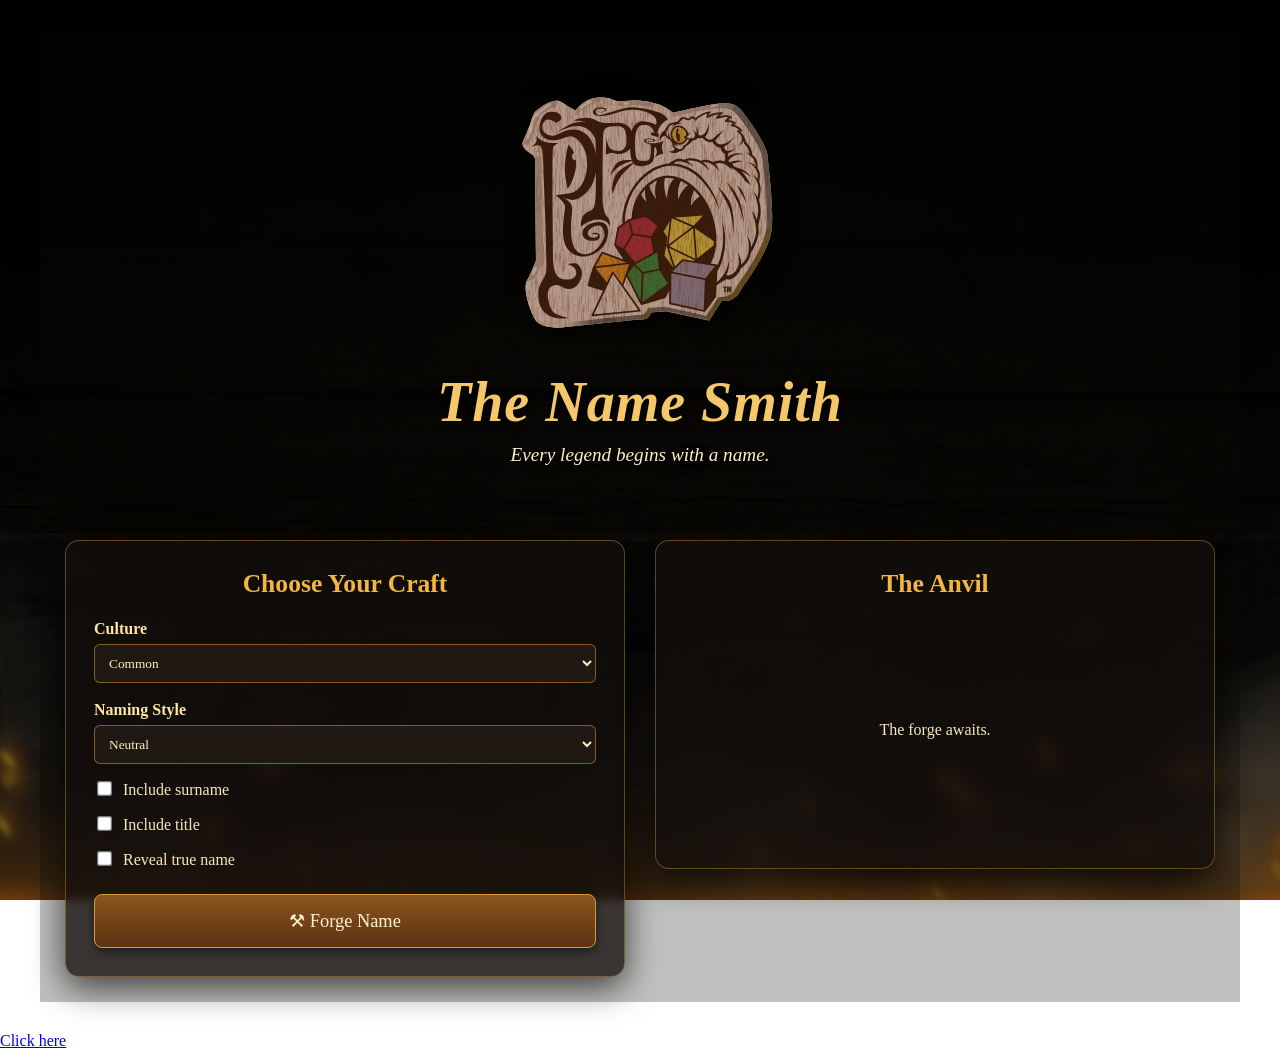
<file: index.html>
<!DOCTYPE html>
<html lang="en">

<head>

<meta charset="UTF-8">

<meta name="viewport" content="width=device-width, initial-scale=1.0">


<title>
RPG Cornucopia - The Name Smith
</title>


<link rel="stylesheet" href="css/forge.css">


</head>


<body>


<div id="rpg-forge">


<div class="forge-container">


<div class="forge-workshop">



<!-- HEADER -->

<div class="forge-header">


<img 
src="assets/images/RPGCornLogo2.svg"
class="forge-logo"
alt="RPG Cornucopia"
/>

<h1 class="forge-title">
The Name Smith
</h1>


<p class="forge-subtitle">
Every legend begins with a name.
</p>


</div>





<!-- CONTROLS -->

<div class="forge-grid">



<div class="forge-panel">


<h2>
Choose Your Craft
</h2>




<label class="forge-label">
Culture
</label>


<select
id="forge-culture"
class="forge-select"
>
</select>





<label class="forge-label">
Naming Style
</label>


<select
id="forge-gender"
class="forge-select"
>

<option value="neutral">
Neutral
</option>

<option value="male">
Male
</option>

<option value="female">
Female
</option>

</select>





<div class="forge-option">

<label>

<input
type="checkbox"
id="forge-surname"
>

Include surname

</label>

</div>





<div class="forge-option">

<label>

<input
type="checkbox"
id="forge-title"
>

Include title

</label>

</div>





<div class="forge-option">

<label>

<input
type="checkbox"
id="forge-true-name"
>

Reveal true name

</label>

</div>





<button
id="forge-name-button"
class="forge-button"
>

⚒ Forge Name

</button>



</div>







<!-- RESULT -->

<div class="forge-panel">


<h2>
The Anvil
</h2>



<div
id="forge-progress"
class="forge-progress"
></div>


<div
id="forge-result"
class="forge-result"
>
The forge awaits.
</div>



</div>



</div>





</div>


</div>


</div>

<a href="keeper-of-fate.html">Click here</a>





<!-- ======================================
     THE FORGE MACHINERY
====================================== -->


<script src="js/forge-core.js"></script>

<script src="js/forge-random.js"></script>

<script src="js/forge-seed.js"></script>

<script src="js/forge-language.js"></script>

<script src="languages/fantasy-core.js"></script>

<script src="js/forge-signatures.js"></script>

<script src="js/forge-progress.js"></script>

<script src="js/forge-name.js"></script>

<script src="js/name-smith.js"></script>

<script src="js/keeper-of-fate.js"></script>

</body>

</html>
</file>
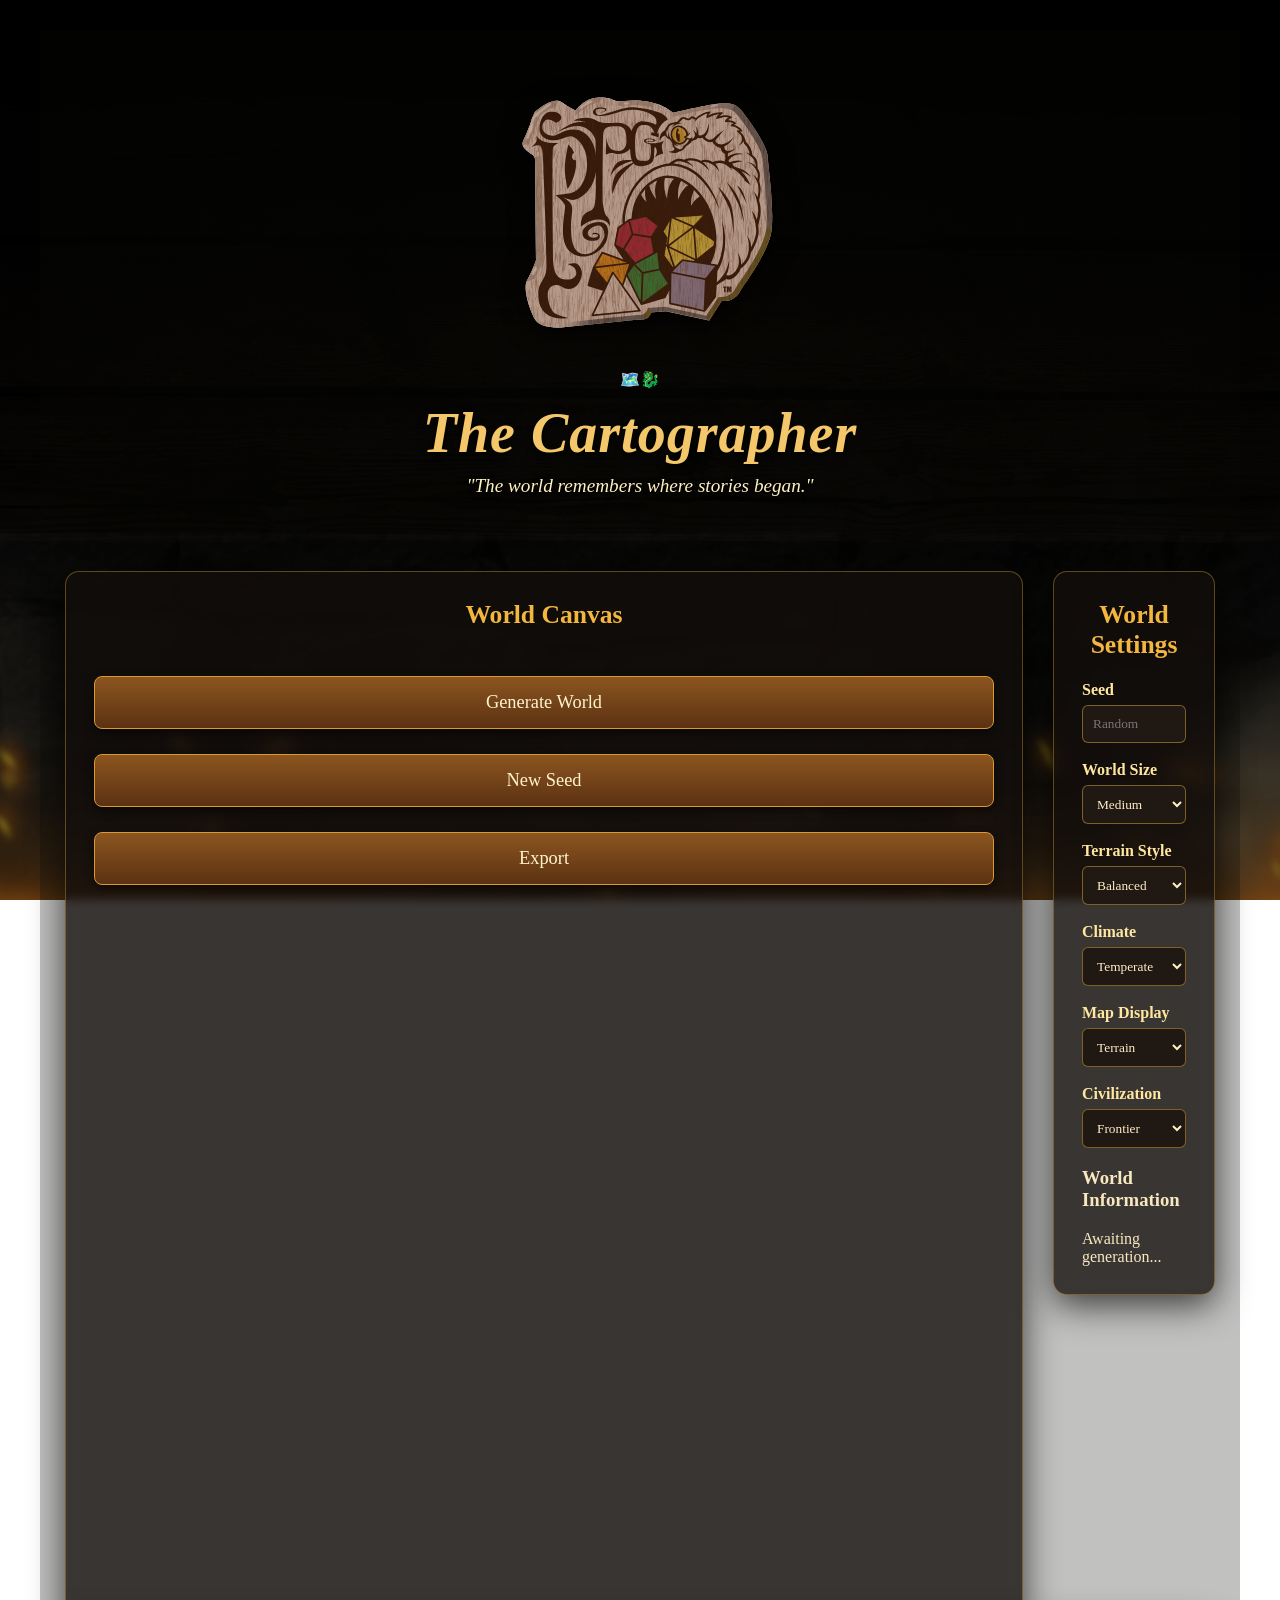
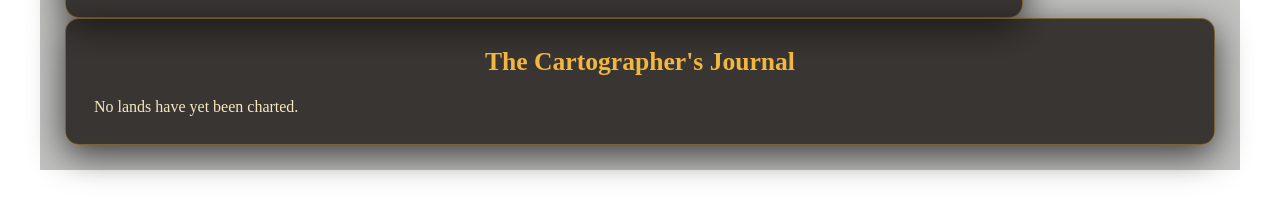
<file: cartographer.html>
<!DOCTYPE html>
<html lang="en">

<head>

<meta charset="UTF-8">

<meta name="viewport"
      content="width=device-width, initial-scale=1.0">

<title>
RPG Cornucopia • The Cartographer
</title>

<link rel="stylesheet"
      href="css/forge.css">

</head>

<body>

<div id="rpg-forge">

<div class="forge-container">

<div class="forge-workshop">

<!-- ======================================
HEADER
====================================== -->

<div class="forge-header">

<img
src="assets/images/RPGCornLogo2.svg"
alt="RPG Cornucopia"
class="forge-logo">

<div class="forge-emblem">
🗺️🐉
</div>

<h1 class="forge-title">
The Cartographer
</h1>

<p class="forge-subtitle">
"The world remembers where stories began."
</p>

</div>

<!-- ======================================
MAIN LAYOUT
====================================== -->

<div class="forge-grid cartographer-layout">

<!-- ======================================
MAP PANEL
====================================== -->

<div class="forge-panel map-panel">

<h2>
World Canvas
</h2>

<div class="map-toolbar">

<button
id="generate-world"
class="forge-button small-button">
Generate World
</button>

<button
id="new-seed"
class="forge-button small-button">
New Seed
</button>

<button
id="export-map"
class="forge-button small-button">
Export
</button>

</div>

<div class="map-canvas-container">

<canvas
id="world-canvas"
width="900"
height="700">
</canvas>

</div>

</div>

<!-- ======================================
CONTROL PANEL
====================================== -->

<div class="forge-panel control-panel">

<h2>
World Settings
</h2>

<label class="forge-label">
Seed
</label>

<input
id="world-seed"
class="forge-select"
type="text"
placeholder="Random">

<label class="forge-label">
World Size
</label>

<select
id="world-size"
class="forge-select">

<option value="small">
Small
</option>

<option value="medium"
selected>
Medium
</option>

<option value="large">
Large
</option>

<option value="continent">
Continent
</option>

</select>

<label class="forge-label">
Terrain Style
</label>

<select
id="terrain-style"
class="forge-select">

<option value="balanced"
selected>
Balanced
</option>

<option value="mountain">
Mountainous
</option>

<option value="forest">
Forested
</option>

<option value="islands">
Archipelago
</option>

<option value="desert">
Arid
</option>

<option value="frozen">
Frozen
</option>

</select>

<label class="forge-label">
Climate
</label>

<select
id="world-climate"
class="forge-select">

<option value="temperate"
selected>
Temperate
</option>

<option value="tropical">
Tropical
</option>

<option value="cold">
Cold
</option>

<option value="mixed">
Mixed
</option>

</select>

<label class="forge-label">
Map Display
</label>

<select
id="map-mode"
class="forge-select">

<option value="terrain"
selected>
Terrain
</option>

<option value="grid">
Square Grid
</option>

<option value="hex">
Hex Grid
</option>

<option value="terrain-grid">
Terrain + Grid
</option>

<option value="terrain-hex">
Terrain + Hex
</option>

</select>

<label class="forge-label">
Civilization
</label>

<select
id="civilization-level"
class="forge-select">

<option value="wild">
Untamed
</option>

<option value="frontier"
selected>
Frontier
</option>

<option value="settled">
Settled
</option>

<option value="kingdoms">
Kingdoms
</option>

</select>

<div class="cartographer-summary">

<h3>
World Information
</h3>

<div id="world-summary">

Awaiting generation...

</div>

</div>

</div>

</div>

<!-- ======================================
REGION PANEL
====================================== -->

<div class="forge-panel">

<h2>
The Cartographer's Journal
</h2>

<div id="cartographer-journal">

No lands have yet been charted.

</div>

</div>

</div>

</div>

</div>

<!-- =====================================================
 RPG CORNUCOPIA
 THE FORGE

 CARTOGRAPHER SCRIPT LOAD ORDER
===================================================== -->


<!-- CORE -->
<script src="js/forge-random.js"></script>

<!-- WORLD GENERATION -->
<script src="js/forge-land.js"></script>
<script src="js/forge-elevation.js"></script>
<script src="js/forge-terrain.js"></script>
<script src="js/forge-geography.js"></script>

<!-- WORLD INTELLIGENCE -->
<script src="js/forge-simulation.js"></script>

<!-- NAMING -->
<script src="js/forge-name-integration.js"></script>

<!-- CARTOGRAPHY -->
<script src="js/forge-cartography.js"></script>

<!-- WORLD ENGINE -->
<script src="js/forge-world-engine.js"></script>

<!-- RENDERING -->
<script src="js/forge-renderer.js"></script>

<!-- INTERFACE -->
<script src="js/cartographer.js"></script>









</body>

</html>
</file>
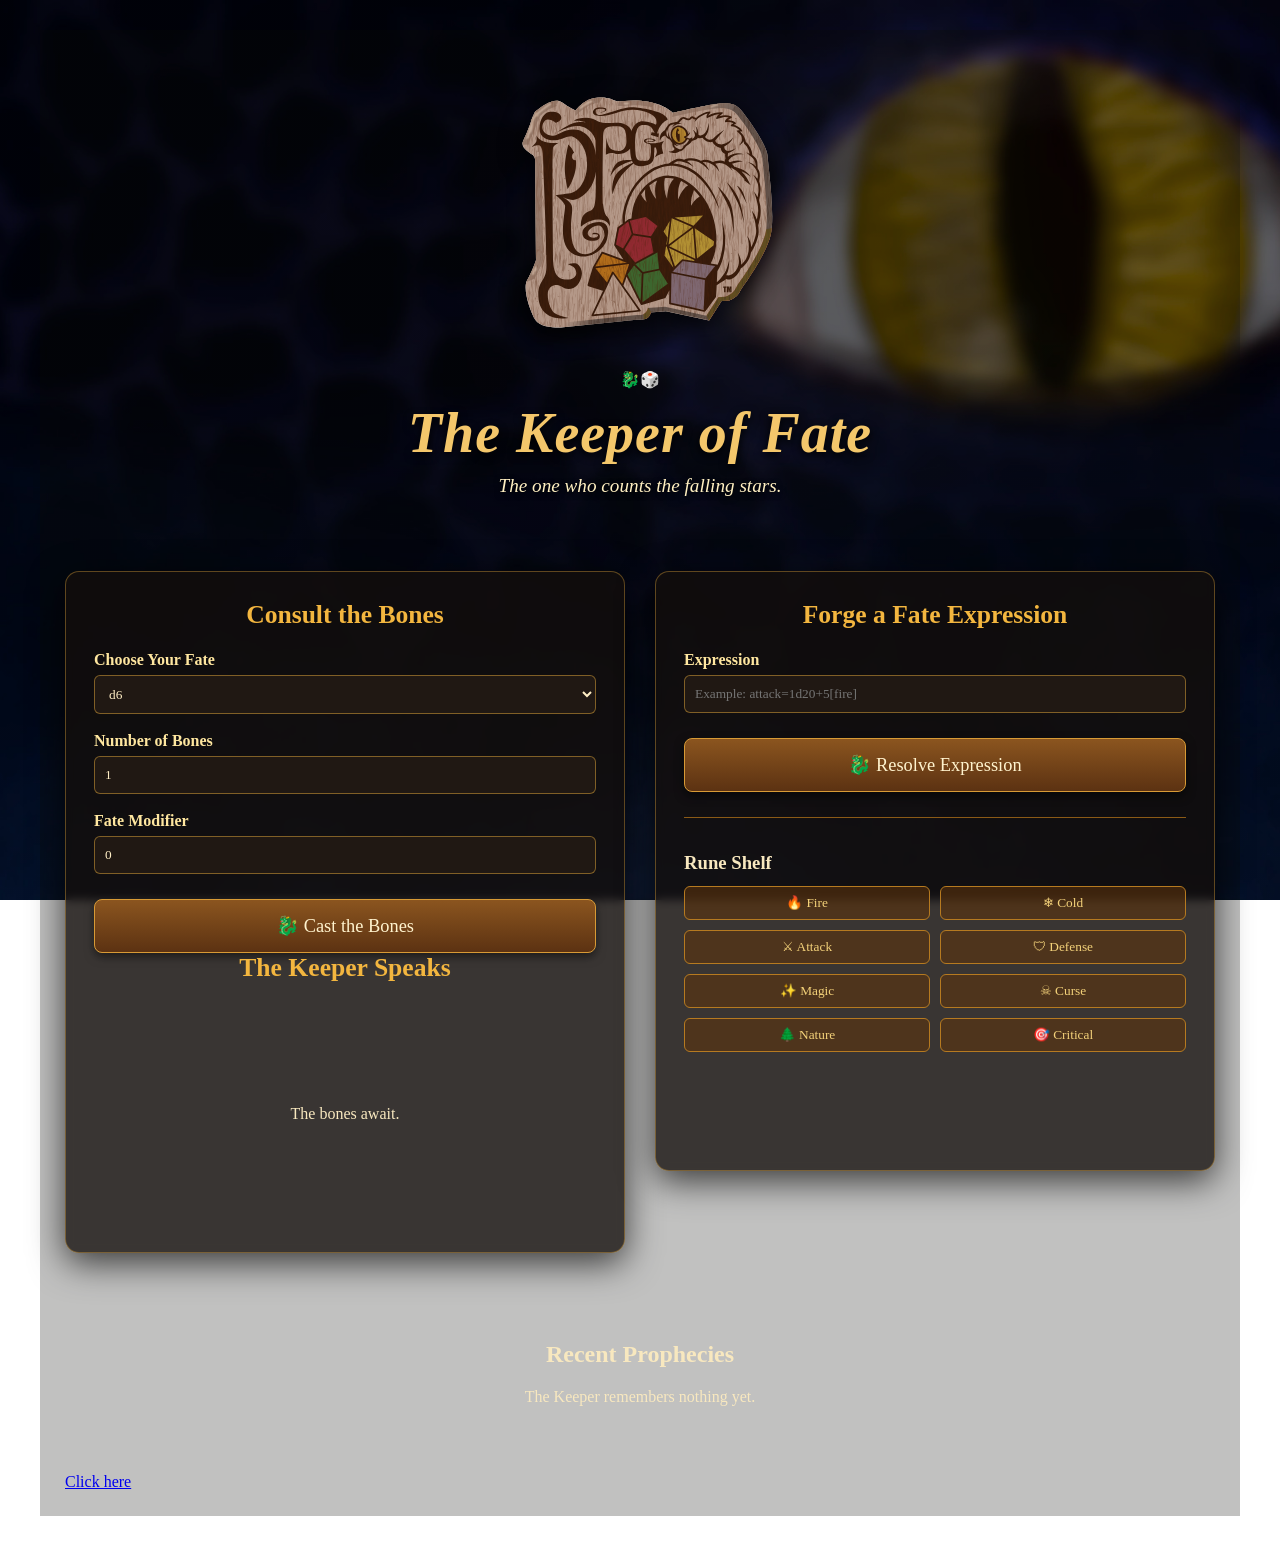
<file: keeper-of-fate.html>
<!DOCTYPE html>
<html lang="en">

<head>

<meta charset="UTF-8">

<meta name="viewport" content="width=device-width, initial-scale=1.0">


<title>
RPG Cornucopia - The Keeper of Fate
</title>


<link rel="stylesheet" href="css/keeper.css">


</head>


<body>


<div id="rpg-forge">


<div class="forge-container">


<div class="forge-workshop">



<!-- HEADER -->

<div class="forge-header">


<img
src="assets/images/RPGCornLogo2.svg"
alt="RPG Cornucopia"
class="forge-logo"
>



<div class="forge-emblem">
🐉🎲
</div>

<h1 class="forge-title">
The Keeper of Fate
</h1>


<p class="forge-subtitle">
The one who counts the falling stars.
</p>



</div>






<!-- MAIN WORKSPACE -->


<div class="forge-grid">


<!-- LEFT PANEL -->

<div class="forge-panel keeper-output-panel">

<h2>
Consult the Bones
</h2>


<label class="forge-label">
Choose Your Fate
</label>

<select id="dice-type" class="forge-select">
<option value="2">d2</option>
<option value="4">d4</option>
<option value="6" selected>d6</option>
<option value="8">d8</option>
<option value="10">d10</option>
<option value="12">d12</option>
<option value="20">d20</option>
<option value="100">d100</option>
</select>


<label class="forge-label">
Number of Bones
</label>

<input 
id="dice-count"
class="forge-select"
type="number"
value="1"
min="1"
max="100">


<label class="forge-label">
Fate Modifier
</label>

<input 
id="dice-modifier"
class="forge-select"
type="number"
value="0">


<button id="roll-dice-button" class="forge-button">
🐉 Cast the Bones
</button>


<h2>
The Keeper Speaks
</h2>


<div id="dice-result" class="forge-result">

<div id="forge-progress"></div>

The bones await.

</div>


</div>





<!-- RIGHT PANEL -->

<div class="forge-panel expression-panel">


<h2>
Forge a Fate Expression
</h2>


<label class="forge-label">
Expression
</label>


<input
id="expression-input"
class="forge-select"
type="text"
placeholder="Example: attack=1d20+5[fire]"
>


<button
id="expression-roll-button"
class="forge-button">
🐉 Resolve Expression
</button>



<div class="rune-shelf">

<h3>
Rune Shelf
</h3>


<div class="rune-grid">

<button class="rune-button" data-tag="fire">🔥 Fire</button>

<button class="rune-button" data-tag="cold">❄ Cold</button>

<button class="rune-button" data-tag="attack">⚔ Attack</button>

<button class="rune-button" data-tag="defense">🛡 Defense</button>

<button class="rune-button" data-tag="magic">✨ Magic</button>

<button class="rune-button" data-tag="curse">☠ Curse</button>

<button class="rune-button" data-tag="nature">🌲 Nature</button>

<button class="rune-button" data-tag="critical">🎯 Critical</button>

</div>

</div>


</div>


</div>

<!-- ======================================
     FATE HISTORY
====================================== -->

<div class="forge-result">

<h2>
Recent Prophecies
</h2>


<div id="fate-history">

The Keeper remembers nothing yet.

</div>

</div>

<a href="index.html">Click here</a>

<!-- ======================================
     THE KEEPER MACHINERY
====================================== -->


<script src="js/forge-core.js"></script>

<script src="js/forge-random.js"></script>

<script src="js/forge-seed.js"></script>

<script src="js/forge-dice.js"></script>

<script src="js/forge-expression.js"></script>

<script src="js/forge-signatures.js"></script>

<script src="js/forge-progress.js"></script>

<script src="js/keeper-of-fate.js"></script>



</body>

</html>
</file>
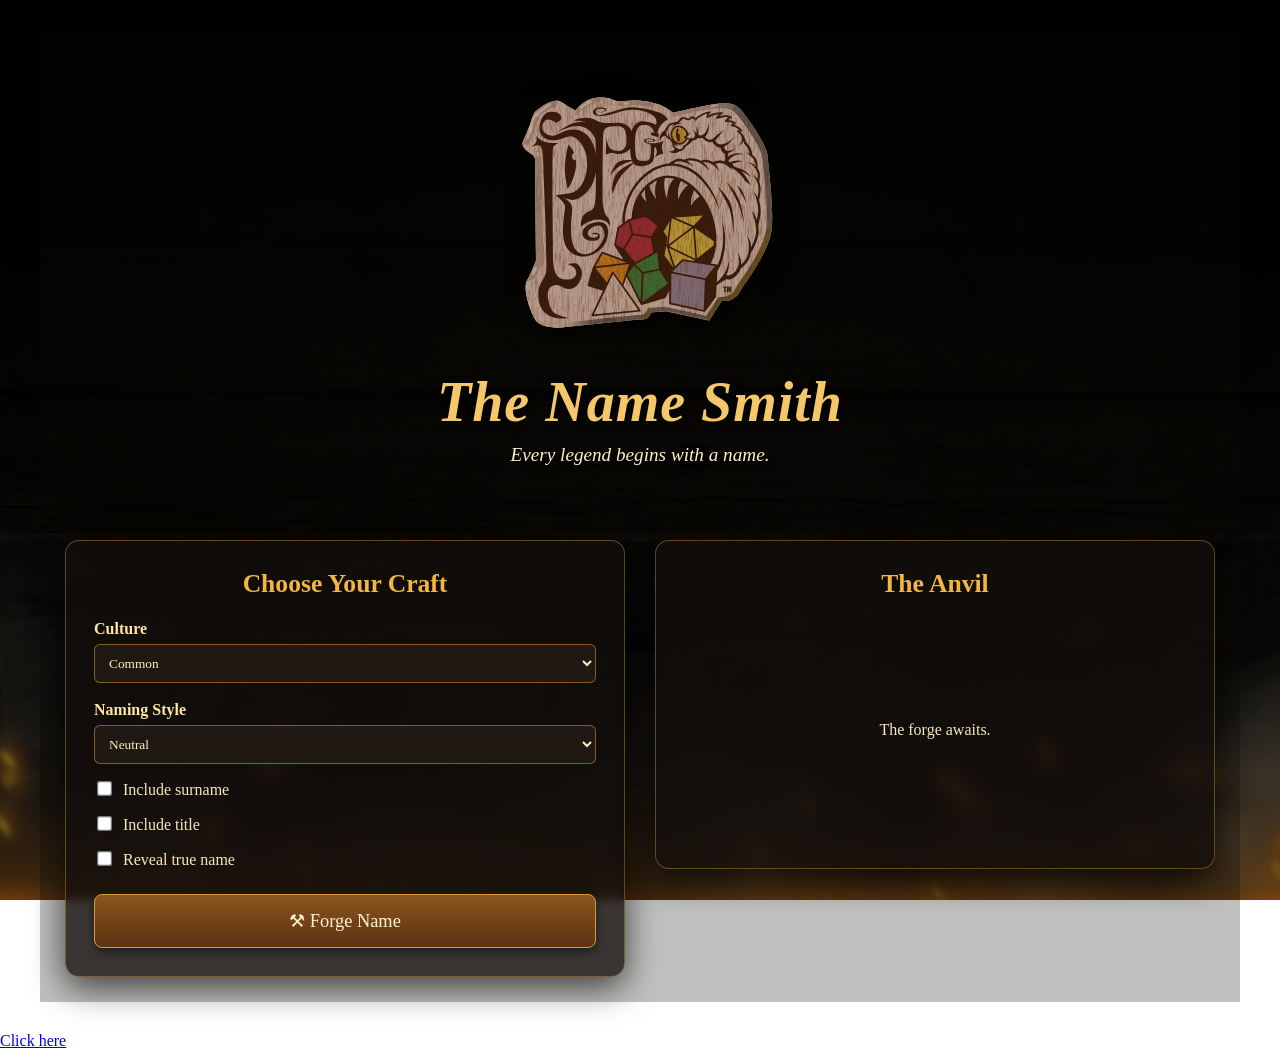
<file: name-crafter.html>
<!DOCTYPE html>
<html lang="en">

<head>

<meta charset="UTF-8">

<meta name="viewport" content="width=device-width, initial-scale=1.0">


<title>
RPG Cornucopia - The Name Smith
</title>


<link rel="stylesheet" href="css/forge.css">


</head>


<body>


<div id="rpg-forge">


<div class="forge-container">


<div class="forge-workshop">



<!-- HEADER -->

<div class="forge-header">


<img 
src="assets/images/RPGCornLogo2.svg"
class="forge-logo"
alt="RPG Cornucopia"
/>

<h1 class="forge-title">
The Name Smith
</h1>


<p class="forge-subtitle">
Every legend begins with a name.
</p>


</div>





<!-- CONTROLS -->

<div class="forge-grid">



<div class="forge-panel">


<h2>
Choose Your Craft
</h2>




<label class="forge-label">
Culture
</label>


<select
id="forge-culture"
class="forge-select"
>
</select>





<label class="forge-label">
Naming Style
</label>


<select
id="forge-gender"
class="forge-select"
>

<option value="neutral">
Neutral
</option>

<option value="male">
Male
</option>

<option value="female">
Female
</option>

</select>





<div class="forge-option">

<label>

<input
type="checkbox"
id="forge-surname"
>

Include surname

</label>

</div>





<div class="forge-option">

<label>

<input
type="checkbox"
id="forge-title"
>

Include title

</label>

</div>





<div class="forge-option">

<label>

<input
type="checkbox"
id="forge-true-name"
>

Reveal true name

</label>

</div>





<button
id="forge-name-button"
class="forge-button"
>

⚒ Forge Name

</button>



</div>







<!-- RESULT -->

<div class="forge-panel">


<h2>
The Anvil
</h2>



<div
id="forge-progress"
class="forge-progress"
></div>


<div
id="forge-result"
class="forge-result"
>
The forge awaits.
</div>



</div>



</div>





</div>


</div>


</div>

<a href="index.html">Click here</a>





<!-- ======================================
     THE FORGE MACHINERY
====================================== -->


<script src="js/forge-core.js"></script>

<script src="js/forge-random.js"></script>

<script src="js/forge-seed.js"></script>

<script src="js/forge-language.js"></script>

<script src="languages/fantasy-core.js"></script>

<script src="js/forge-signatures.js"></script>

<script src="js/forge-progress.js"></script>

<script src="js/forge-name.js"></script>

<script src="js/name-smith.js"></script>

<script src="js/keeper-of-fate.js"></script>

</body>

</html>
</file>
<file: css/forge.css>
/* =========================================
   RPG CORNUCOPIA
   THE FORGE

   Workshop Atmosphere Styling
   Version 1.2
========================================= */


/* =========================================
   RESET
========================================= */

* {

    box-sizing:border-box;

}



html {

    min-height:100%;

}



body {

    margin:0;

    min-height:100vh;


    font-family:

        Georgia,

        "Times New Roman",

        serif;


    background:

        linear-gradient(

            rgba(0,0,0,0.35),

            rgba(0,0,0,0.35)

        ),

        url("../assets/images/Backdrop.webp");


    background-size:

        cover;


    background-position:

        center center;


    background-attachment:

        fixed;


    color:#f8e8bf;

}



/* =========================================
   MAIN FORGE
========================================= */


#rpg-forge {

    min-height:100vh;

    padding:

        30px 20px;

}



.forge-container {

    max-width:

        1200px;

    margin:auto;

}



.forge-workshop {

    background:

        rgba(10,8,6,0.25);


    border:

        none;


    padding:

        25px;


}





/* =========================================
   HEADER
========================================= */


.forge-header {

    text-align:center;

    padding:

        20px;

    margin-bottom:

        35px;

}



.forge-logo {

    display:block;

    width:

        min(280px,70%);


    height:auto;


    margin:

        0 auto 20px auto;


    filter:

        drop-shadow(
            0 5px 12px rgba(0,0,0,.8)
        );

}



.forge-title {

    margin:0;


    color:

        #f3b63f;


    font-size:

        clamp(2rem,5vw,3.5rem);


    letter-spacing:

        1px;


    text-shadow:

        0 3px 8px #000;

}



.forge-subtitle {


    margin-top:

        10px;


    color:

        #fff0c2;


    font-size:

        1.2rem;


    font-style:

        italic;


    text-shadow:

        0 2px 6px #000;

}



/* =========================================
   GRID
========================================= */


.forge-grid {

    display:grid;

    grid-template-columns: 1fr 1fr;

    gap:30px;

    align-items:start;

}


.keeper-output-panel,
.expression-panel {

    min-width:0;

}



/* =========================================
   FORGE PANELS
========================================= */


.forge-panel {


    background:

        rgba(20,15,12,.78);


    border:

        1px solid rgba(243,182,63,.35);


    border-radius:

        14px;


    padding:

        28px;


    box-shadow:

        0 10px 35px rgba(0,0,0,.7);


    backdrop-filter:

        blur(5px);


    color:

        #f8e8bf;

}



.forge-panel h2 {


    margin-top:

        0;


    color:

        #f3b63f;


    text-align:

        center;


    font-size:

        1.6rem;

}



/* =========================================
   FORM ELEMENTS
========================================= */


.forge-label {


    display:block;


    margin-top:

        18px;


    color:

        #ffe7a0;


    font-weight:

        bold;

}




.forge-select {


    width:

        100%;


    margin-top:

        6px;


    padding:

        10px;


    background:

        #201813;


    color:

        #ffeec5;


    border:

        1px solid rgba(243,182,63,.45);


    border-radius:

        6px;


    font-family:

        inherit;

}




.forge-option {


    margin-top:

        15px;


    color:

        #f8e8bf;

}





.forge-option input {


    transform:

        scale(1.15);


    margin-right:

        8px;

}



/* =========================================
   BUTTON
========================================= */


.forge-button {


    width:

        100%;


    margin-top:

        25px;


    padding:

        15px;


    background:

        linear-gradient(

            #8b551f,

            #5c3212

        );


    border:

        1px solid #d89a35;


    border-radius:

        8px;


    color:

        #fff3ce;


    font-family:

        inherit;


    font-size:

        1.15rem;


    cursor:

        pointer;


    box-shadow:

        0 4px 10px rgba(0,0,0,.5);

}




.forge-button:hover {


    background:

        linear-gradient(

            #a66a27,

            #704017

        );

}



.forge-button:disabled {

    opacity:.6;

}



/* =========================================
   RESULT
========================================= */


.forge-result {


    min-height:

        220px;


    display:flex;


    flex-direction:

        column;


    justify-content:

        center;


    align-items:

        center;


    text-align:

        center;

}



.forge-result-name {


    color:

        #ffd46b;


    font-size:

        clamp(

            2rem,

            5vw,

            3.3rem

        );


    font-weight:

        bold;


    text-shadow:

        0 3px 8px #000;

}



.forge-title {


    margin-top:

        12px;


    color:

        #f4c76b;


    font-style:

        italic;


}



.forge-true-name {


    margin-top:

        25px;


    padding-top:

        20px;


    border-top:

        1px dashed rgba(255,220,140,.5);


}



.forge-blueprint {


    margin-top:

        20px;


    color:

        #e7c98a;

}



.forge-signature {


    margin-top:

        30px;


    color:

        #f0d9a0;


    font-style:

        italic;

}




/* =========================================
   MOBILE
========================================= */

@media(max-width:700px){

    .forge-grid {

        grid-template-columns:1fr;

    }


    .forge-panel {

        padding:20px;

    }

}

/* =========================================
   FORGE PROGRESS MESSAGES
========================================= */

.forge-progress-message {

    font-style:italic;

    opacity:0.85;

    margin:8px 0;

    animation: forgeFade 0.4s ease-in;

}



@keyframes forgeFade {

    from {

        opacity:0;

        transform:translateY(5px);

    }


    to {

        opacity:0.85;

        transform:translateY(0);

    }

}

/* ==========================================
   Keeper of Fate
   Rune Shelf
========================================== */


.rune-shelf{

    margin-top:25px;

    padding-top:15px;

    border-top:
    1px solid #8b5a16;

}



.rune-shelf h3{

    margin-bottom:12px;

}



.rune-grid{

    display:grid;

    grid-template-columns:
    repeat(2,1fr);

    gap:10px;

}



.rune-button{

    background:
    rgba(90,50,10,.6);

    color:
    #f4d27a;

    border:
    1px solid #b67a20;

    padding:8px;

    border-radius:6px;

    cursor:pointer;

    font-family:inherit;

}



.rune-button:hover{

    background:
    rgba(160,100,20,.8);

}

/* ==========================================
   Keeper of Fate Layout
========================================== */

.keeper-output-panel,
.expression-panel {

    min-height:600px;

}

#fate-history{

    text-align:center;

}
</file>
<file: css/keeper.css>
/* =========================================
   RPG CORNUCOPIA
   THE KEEPER

   Workshop Atmosphere Styling
   Version 1.2.1
========================================= */


/* =========================================
   RESET
========================================= */

* {

    box-sizing:border-box;

}



html {

    min-height:100%;

}



body {

    margin:0;

    min-height:100vh;


    font-family:

        Georgia,

        "Times New Roman",

        serif;


    background:

        linear-gradient(

            rgba(0,0,0,0.35),

            rgba(0,0,0,0.35)

        ),

        url("../assets/images/KeeperBD.webp");


    background-size:

        cover;


    background-position:

        center center;


    background-attachment:

        fixed;


    color:#f8e8bf;

}



/* =========================================
   MAIN FORGE
========================================= */


#rpg-forge {

    min-height:100vh;

    padding:

        30px 20px;

}



.forge-container {

    max-width:

        1200px;

    margin:auto;

}



.forge-workshop {

    background:

        rgba(10,8,6,0.25);


    border:

        none;


    padding:

        25px;


}





/* =========================================
   HEADER
========================================= */


.forge-header {

    text-align:center;

    padding:

        20px;

    margin-bottom:

        35px;

}



.forge-logo {

    display:block;

    width:

        min(280px,70%);


    height:auto;


    margin:

        0 auto 20px auto;


    filter:

        drop-shadow(
            0 5px 12px rgba(0,0,0,.8)
        );

}



.forge-title {

    margin:0;


    color:

        #f3b63f;


    font-size:

        clamp(2rem,5vw,3.5rem);


    letter-spacing:

        1px;


    text-shadow:

        0 3px 8px #000;

}



.forge-subtitle {


    margin-top:

        10px;


    color:

        #fff0c2;


    font-size:

        1.2rem;


    font-style:

        italic;


    text-shadow:

        0 2px 6px #000;

}



/* =========================================
   GRID
========================================= */


.forge-grid {

    display:grid;

    grid-template-columns: 1fr 1fr;

    gap:30px;

    align-items:start;

}


.keeper-output-panel,
.expression-panel {

    min-width:0;

}



/* =========================================
   FORGE PANELS
========================================= */


.forge-panel {


    background:

        rgba(20,15,12,.78);


    border:

        1px solid rgba(243,182,63,.35);


    border-radius:

        14px;


    padding:

        28px;


    box-shadow:

        0 10px 35px rgba(0,0,0,.7);


    backdrop-filter:

        blur(5px);


    color:

        #f8e8bf;

}



.forge-panel h2 {


    margin-top:

        0;


    color:

        #f3b63f;


    text-align:

        center;


    font-size:

        1.6rem;

}



/* =========================================
   FORM ELEMENTS
========================================= */


.forge-label {


    display:block;


    margin-top:

        18px;


    color:

        #ffe7a0;


    font-weight:

        bold;

}




.forge-select {


    width:

        100%;


    margin-top:

        6px;


    padding:

        10px;


    background:

        #201813;


    color:

        #ffeec5;


    border:

        1px solid rgba(243,182,63,.45);


    border-radius:

        6px;


    font-family:

        inherit;

}




.forge-option {


    margin-top:

        15px;


    color:

        #f8e8bf;

}





.forge-option input {


    transform:

        scale(1.15);


    margin-right:

        8px;

}



/* =========================================
   BUTTON
========================================= */


.forge-button {


    width:

        100%;


    margin-top:

        25px;


    padding:

        15px;


    background:

        linear-gradient(

            #8b551f,

            #5c3212

        );


    border:

        1px solid #d89a35;


    border-radius:

        8px;


    color:

        #fff3ce;


    font-family:

        inherit;


    font-size:

        1.15rem;


    cursor:

        pointer;


    box-shadow:

        0 4px 10px rgba(0,0,0,.5);

}




.forge-button:hover {


    background:

        linear-gradient(

            #a66a27,

            #704017

        );

}



.forge-button:disabled {

    opacity:.6;

}



/* =========================================
   RESULT
========================================= */


.forge-result {


    min-height:

        220px;


    display:flex;


    flex-direction:

        column;


    justify-content:

        center;


    align-items:

        center;


    text-align:

        center;

}



.forge-result-name {


    color:

        #ffd46b;


    font-size:

        clamp(

            2rem,

            5vw,

            3.3rem

        );


    font-weight:

        bold;


    text-shadow:

        0 3px 8px #000;

}



.forge-title {


    margin-top:

        12px;


    color:

        #f4c76b;


    font-style:

        italic;


}



.forge-true-name {


    margin-top:

        25px;


    padding-top:

        20px;


    border-top:

        1px dashed rgba(255,220,140,.5);


}



.forge-blueprint {


    margin-top:

        20px;


    color:

        #e7c98a;

}



.forge-signature {


    margin-top:

        30px;


    color:

        #f0d9a0;


    font-style:

        italic;

}




/* =========================================
   MOBILE
========================================= */

@media(max-width:700px){

    .forge-grid {

        grid-template-columns:1fr;

    }


    .forge-panel {

        padding:20px;

    }

}

/* =========================================
   FORGE PROGRESS MESSAGES
========================================= */

.forge-progress-message {

    font-style:italic;

    opacity:0.85;

    margin:8px 0;

    animation: forgeFade 0.4s ease-in;

}



@keyframes forgeFade {

    from {

        opacity:0;

        transform:translateY(5px);

    }


    to {

        opacity:0.85;

        transform:translateY(0);

    }

}

/* ==========================================
   Keeper of Fate
   Rune Shelf
========================================== */


.rune-shelf{

    margin-top:25px;

    padding-top:15px;

    border-top:
    1px solid #8b5a16;

}



.rune-shelf h3{

    margin-bottom:12px;

}



.rune-grid{

    display:grid;

    grid-template-columns:
    repeat(2,1fr);

    gap:10px;

}



.rune-button{

    background:
    rgba(90,50,10,.6);

    color:
    #f4d27a;

    border:
    1px solid #b67a20;

    padding:8px;

    border-radius:6px;

    cursor:pointer;

    font-family:inherit;

}



.rune-button:hover{

    background:
    rgba(160,100,20,.8);

}

/* ==========================================
   Keeper of Fate Layout
========================================== */

.keeper-output-panel,
.expression-panel {

    min-height:600px;

}

#fate-history{

    text-align:center;

}
</file>
